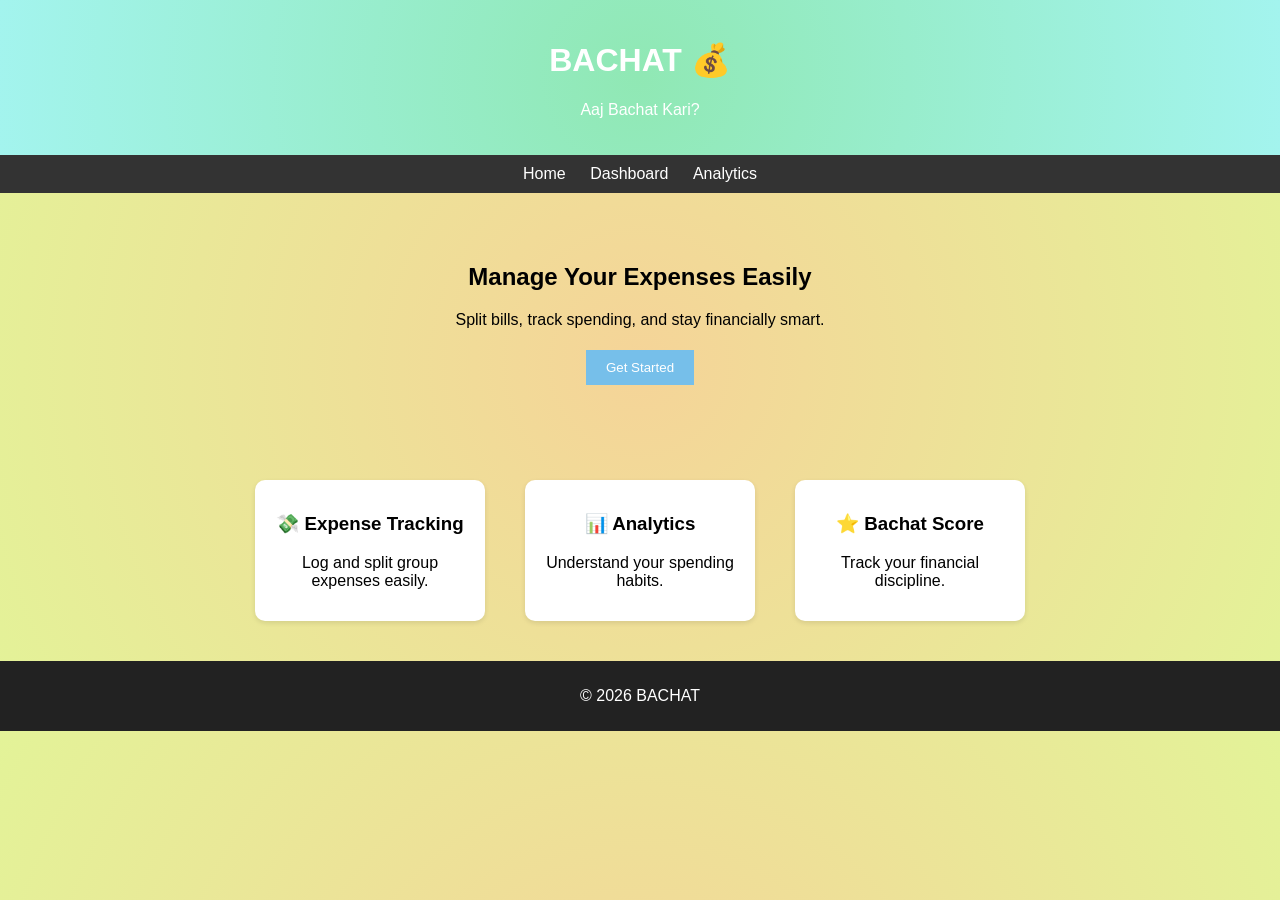
<file: index.html>
<!DOCTYPE html>
<html>
<head>
    <title>BACHAT - Expense Manager</title>
    <link rel="stylesheet" href="style.css">
</head>
<body>

<header>
    <h1>BACHAT 💰</h1>
    <p>Aaj Bachat Kari?</p>
</header>

<nav>
    <a href="index.html">Home</a>
    <a href="dashboard.html">Dashboard</a>
    <a href="analytics.html">Analytics</a>
</nav>

<section class="hero">
    <h2>Manage Your Expenses Easily</h2>
    <p>Split bills, track spending, and stay financially smart.</p>
    <button>Get Started</button>
</section>

<section class="features">
    <div class="card">
        <h3>💸 Expense Tracking</h3>
        <p>Log and split group expenses easily.</p>
    </div>

    <div class="card">
        <h3>📊 Analytics</h3>
        <p>Understand your spending habits.</p>
    </div>

    <div class="card">
        <h3>⭐ Bachat Score</h3>
        <p>Track your financial discipline.</p>
    </div>
</section>

<footer>
    <p>© 2026 BACHAT </p>
</footer>

</body>
</html>
</file>
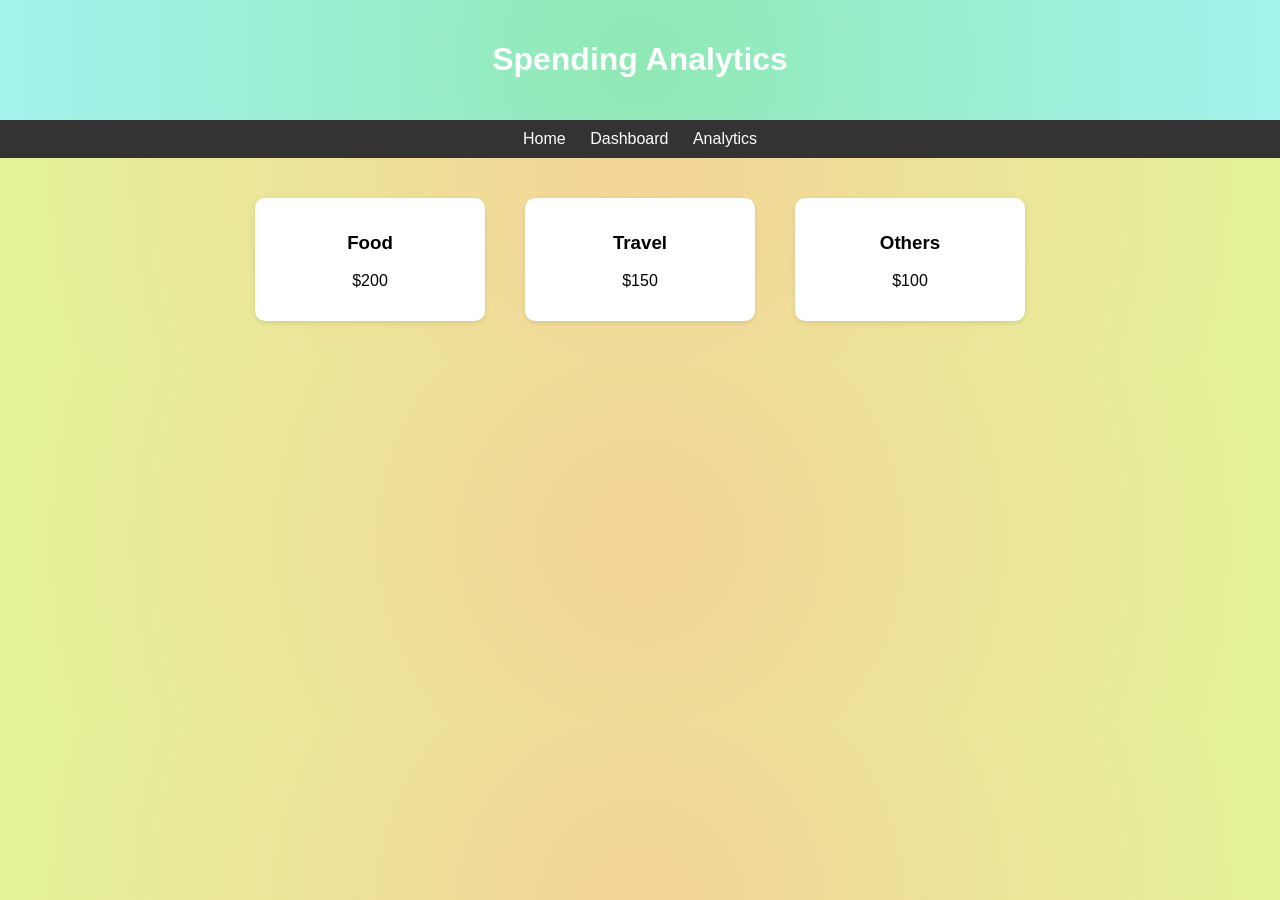
<file: analytics.html>
<!DOCTYPE html>
<html>
<head>
    <title>Analytics</title>
    <link rel="stylesheet" href="style.css">
</head>
<body>

<header>
    <h1>Spending Analytics</h1>
</header>

<nav>
    <a href="index.html">Home</a>
    <a href="dashboard.html">Dashboard</a>
    <a href="analytics.html">Analytics</a>
</nav>

<section class="features">
    <div class="card">
        <h3>Food</h3>
        <p>$200</p>
    </div>

    <div class="card">
        <h3>Travel</h3>
        <p>$150</p>
    </div>

    <div class="card">
        <h3>Others</h3>
        <p>$100</p>
    </div>
</section>

</body>
</html>
</file>
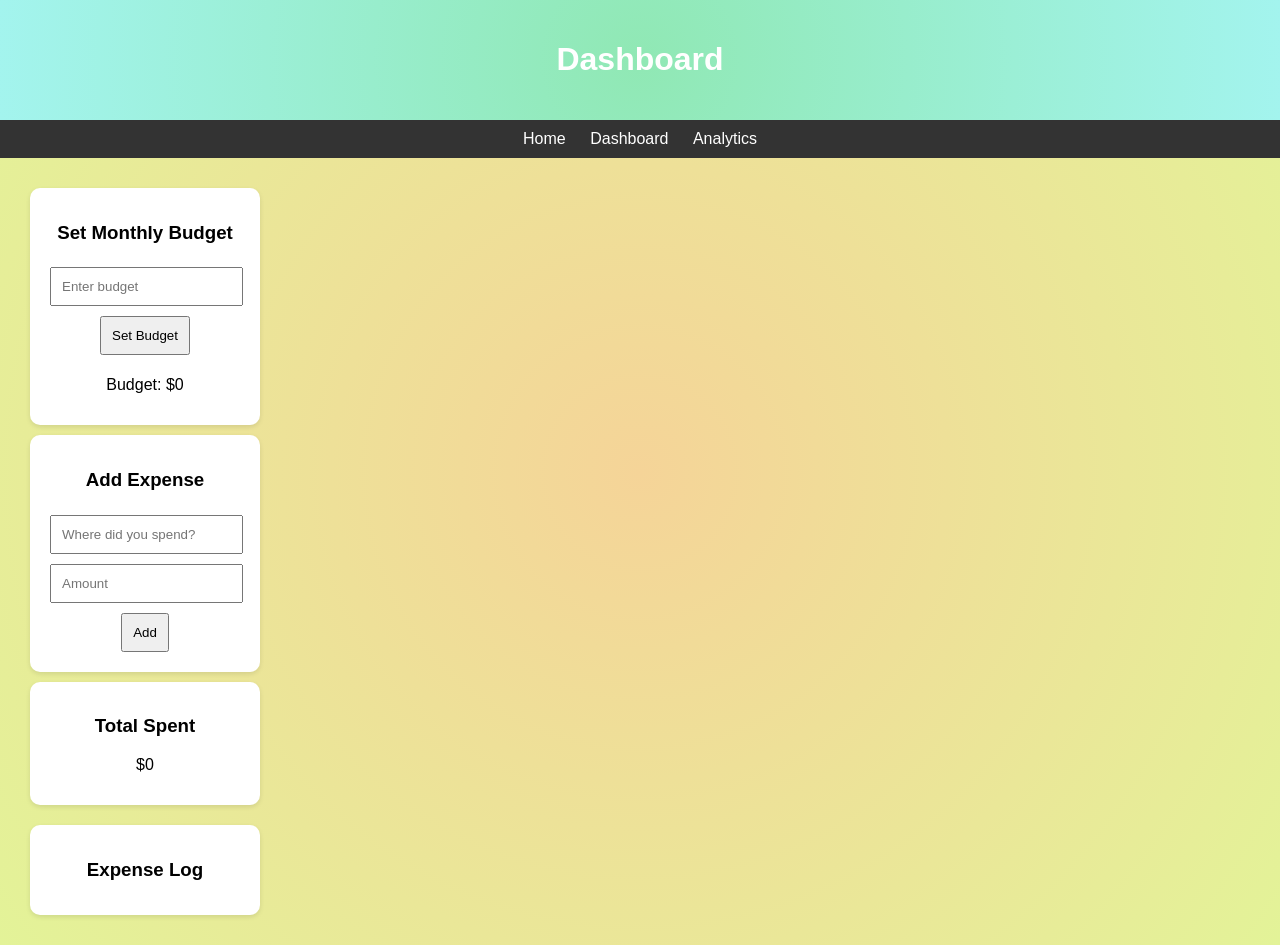
<file: dashboard.html>
<!DOCTYPE html>
<html>
<head>
    <title>Dashboard</title>
    <link rel="stylesheet" href="style.css">
    
</head>

<body>

<header>
    <h1>Dashboard</h1>
</header>

<nav>
    <a href="index.html">Home</a>
    <a href="dashboard.html">Dashboard</a>
    <a href="analytics.html">Analytics</a>
</nav>

<div class="container">

    <div class="card">
        <h3>Set Monthly Budget</h3>
        <input type="number" id="budgetInput" placeholder="Enter budget">
        <button onclick="setBudget()">Set Budget</button>
        <p>Budget: $<span id="budget">0</span></p>
    </div>

    <div class="card">
        <h3>Add Expense</h3>
        <input type="text" id="desc" placeholder="Where did you spend?">
        <input type="number" id="amount" placeholder="Amount">
        <button onclick="addExpense()">Add</button>
    </div>

    <div class="card">
        <h3>Total Spent</h3>
        <p>$<span id="total">0</span></p>
    </div>

    <div class="card expense-list">
        <h3>Expense Log</h3>
        <div id="list"></div>
    </div>

</div>



</body>
</html>
</file>
<file: style.css>
body {
    font-family: Arial;
    margin: 0;
    background: radial-gradient(circle, #f5d498, #e3f398);
}

header {
    background: radial-gradient(circle, #90e8b4, #a3f4ee);
    color: white;
    text-align: center;
    padding: 20px;
}

nav {
    background: #333;
    padding: 10px;
    text-align: center;
}

nav a {
    color: white;
    margin: 10px;
    text-decoration: none;
}

a:hover {
  background-color: rgb(246, 243, 190);
}
a:active {
  background-color: orange;
}
a{
    transition: background-color 0.3s ease;
}

.hero {
    text-align: center;
    padding: 50px;
}

.hero button {
    padding: 10px 20px;
    background: #76bfea;
    border: none;
    color: white;
    cursor: pointer;
}

.features {
    display: flex;
    justify-content: center;
    gap: 20px;
    padding: 30px;
}

.card {
    background: beige;
    padding: 20px;
    width: 200px;
    text-align: center;
    border-radius: 10px;
}

footer {
    text-align: center;
    padding: 10px;
    background: #222;
    color: white;
}

        .container {
            padding: 20px;
        }

        input, button {
            padding: 10px;
            margin: 5px;
        }

        .card {
            background: #fff;
            padding: 15px;
            border-radius: 10px;
            margin: 10px;
            box-shadow: 0 2px 5px rgba(0,0,0,0.1);
        }

        .expense-list {
            margin-top: 20px;
        }

        .expense-item {
            display: flex;
            justify-content: space-between;
            padding: 10px;
            border-bottom: 1px solid #ddd;
        }
</file>
